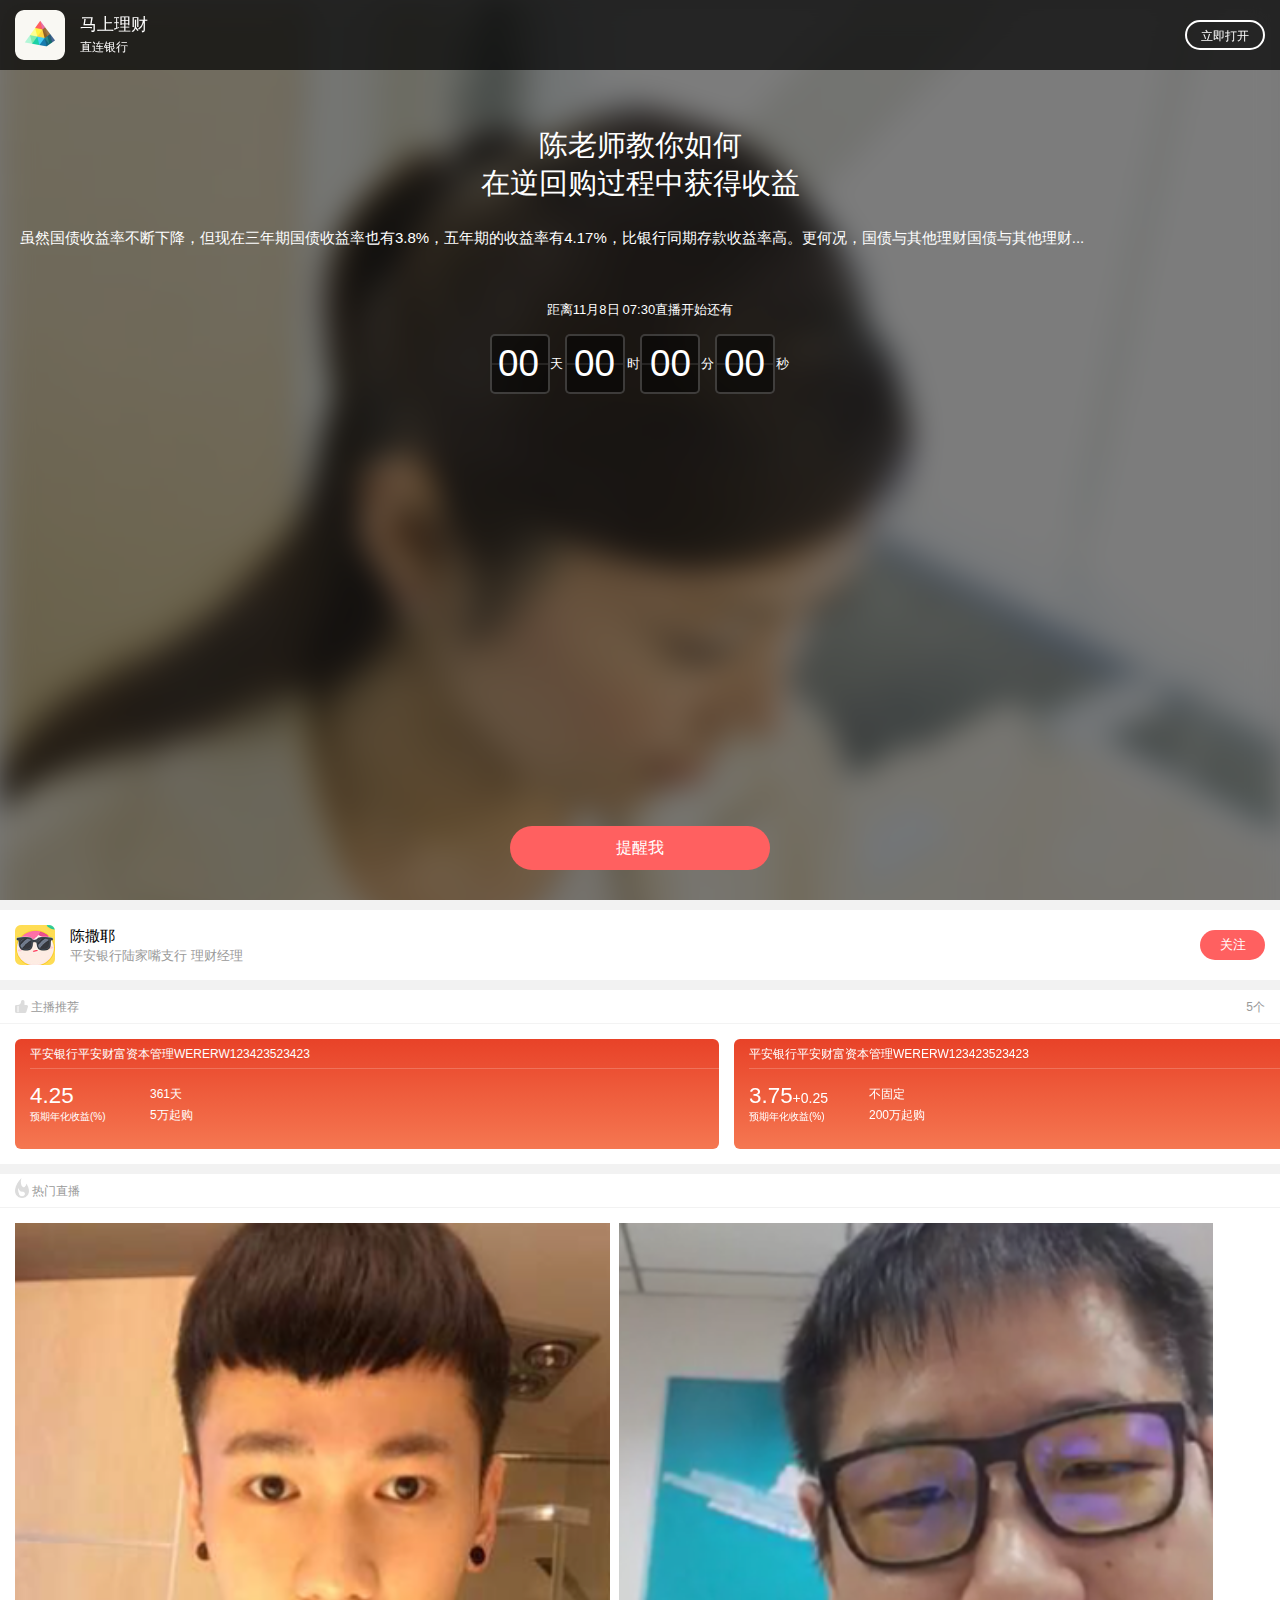
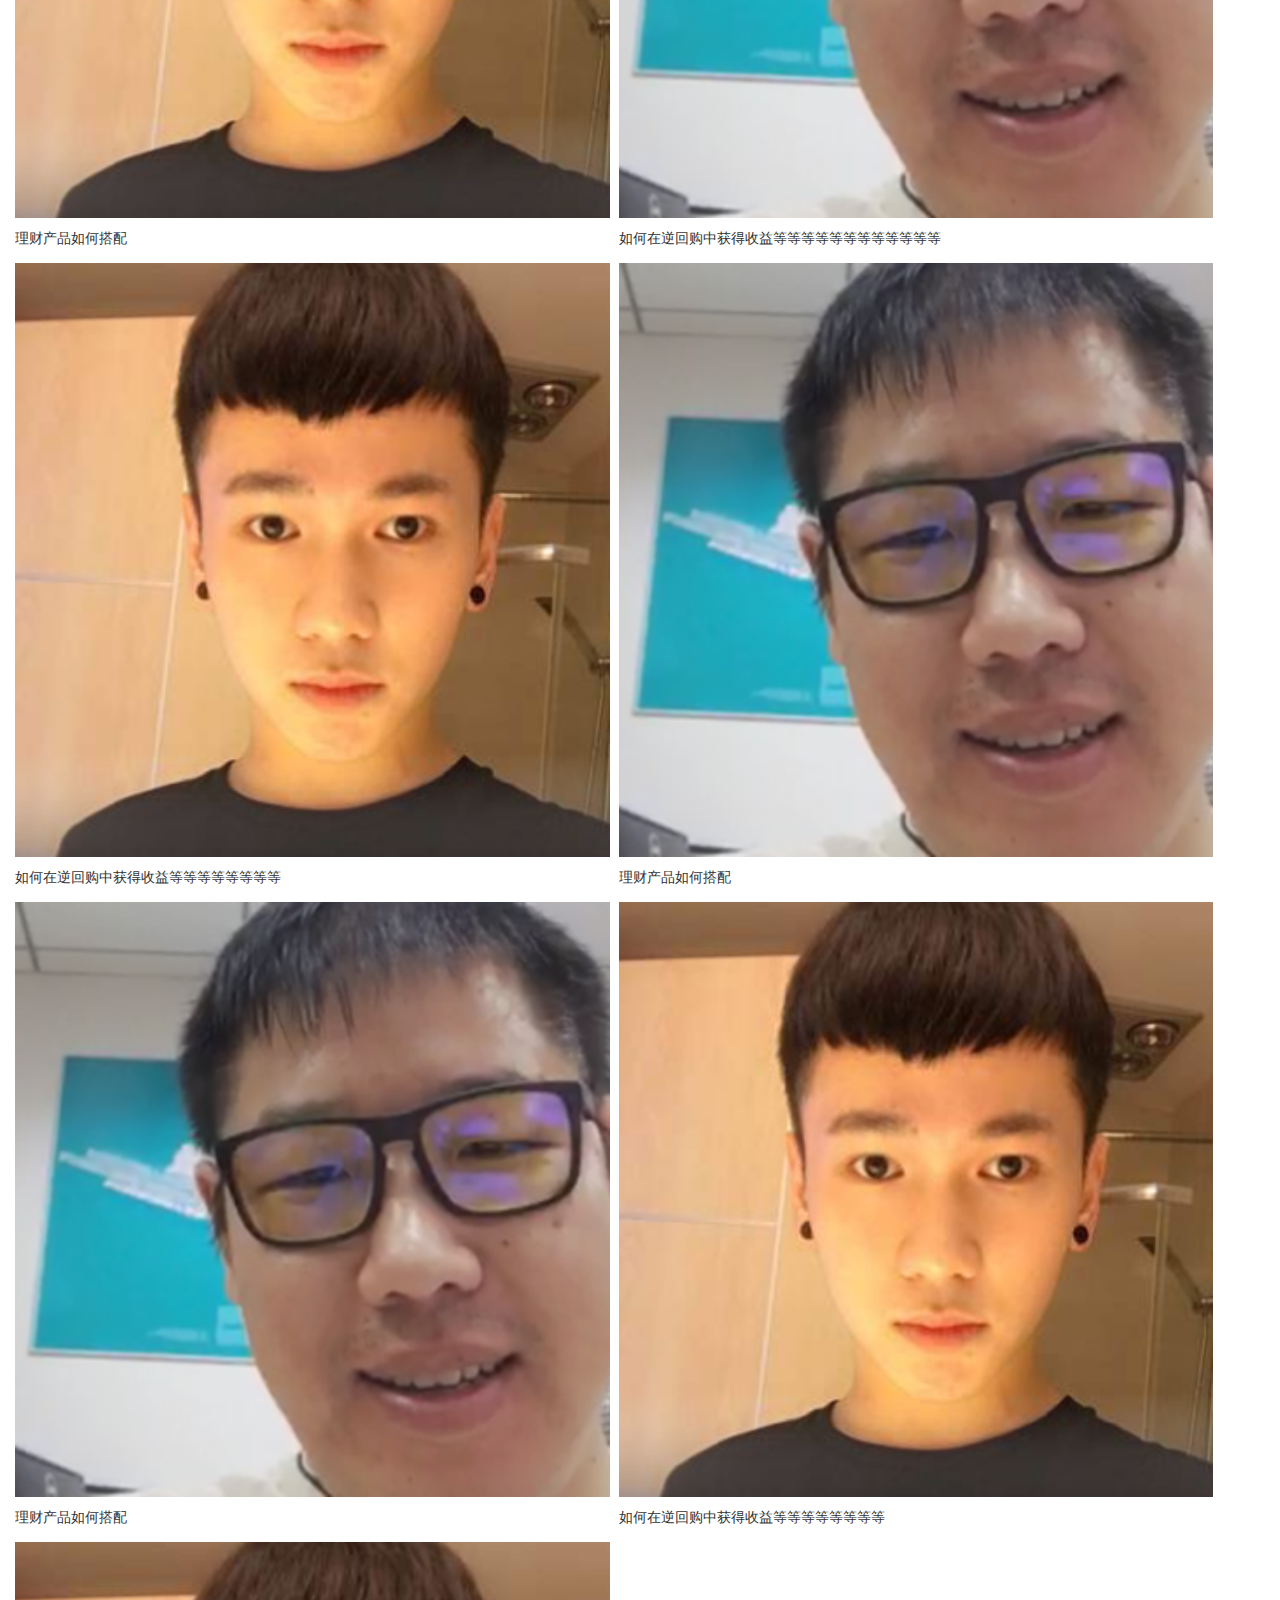
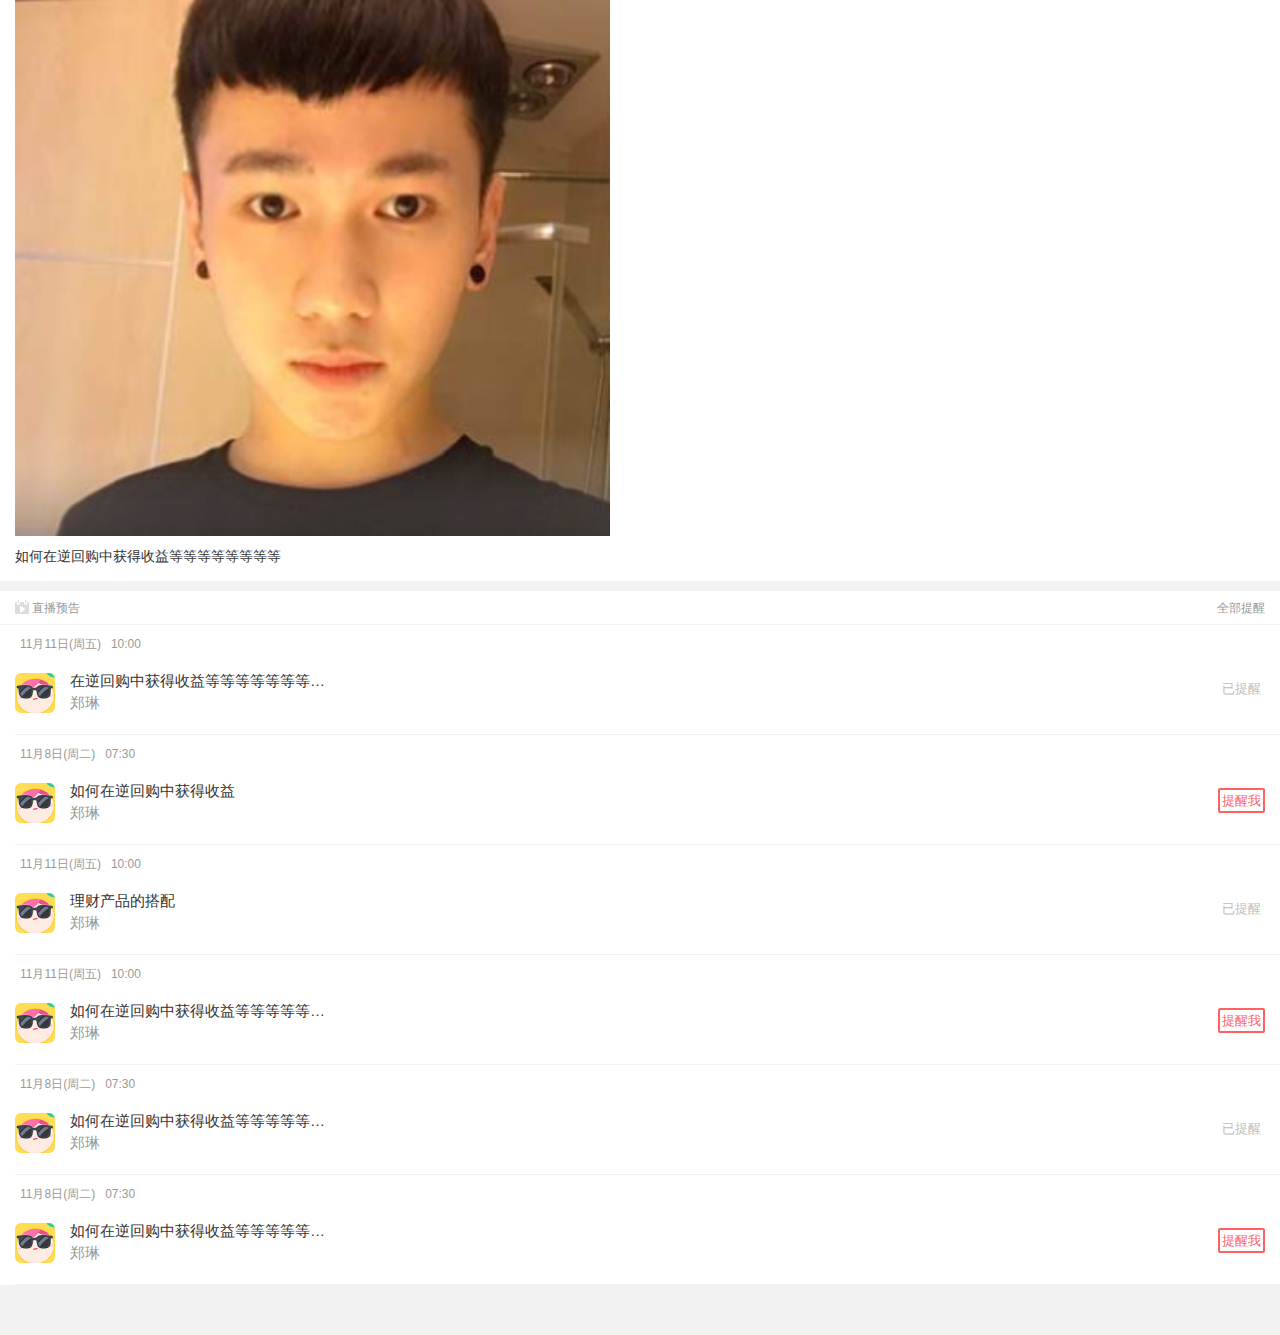
<file: index.html>
<!DOCTYPE html>
<html lang=en class="full">
<head>
	<meta charset="utf-8" />
	<meta http-equiv="X-UA-Compatible" content="IE=edge,chromme=1.0"/>
	<meta name="viewport" content="width=device-width,initial-scale=1.0,maximum-scale=1.0,user-scalable=no"/>
	<meta name="apple-mobile-web-app-status-bar-style" content="black"/>
    <meta name="format-detection" content="telephone=no"/>
    <meta name="format-detection" content="email=no"/>
	<title>看直播，买理财</title>
	<link rel="stylesheet" href="css/swiper-3.4.0.min.css" type="text/css"/>
	<link rel="stylesheet" href="css/video.css?ver=20161027" type="text/css"/>
</head>
<body class="full">
	
	<!--logo信息-->
	<div class="top">
		<img src="img/logo_mashanglc.png" class="logo"/>
		<p class="logo-name">马上理财</p>
		<p class="logo-dec">直连银行</p>
		<div class="open">立即打开</div>
	</div>
	
	<!--分享直播信息-->
	<div class="content">
		
		<!--正在直播部分-->
		<div class="direct-box">
			<!--<video width="100%" controls poster="img/direct.png" tit="0" src="http://mslicai.oss-cn-hangzhou.aliyuncs.com/record/mslc/test.m3u8"></video>
			<div class="download-btn">打开马上理财APP 互动更精彩</div>-->
				
			<!--<video width="100%" poster="img/direct.png" tit="0" src="http://mslicai.oss-cn-hangzhou.aliyuncs.com/record/mslc/test.m3u8"></video>-->
			<!--<div class="poster-bg"></div>-->
			<!--<img src="" onerror="this.src='img/direct.png'" class="direct-pic"/>-->
			
		</div>
		
		
		<!--直播预告部分-->
		<div class="direct-prevue-box">
			<!--<img src="" onerror="this.src='img/direct.png'" class="direct-pic bg-filter"/>
			<div class="mask-top">
				<p class="prevue-title-txt-top">陈老师教你如何</p>
				<p class="prevue-title-txt-bottom">在逆回购过程中获得收益</p>
				<p class="prevue-title-dec">虽然国债收益率不断下降，但现在三年期国债收益率也有3.8%，五年期的收益率有4.17%，比银行同期存款收益率高。更何况，国债与其他理财国债与其他理财...</p>
				<p class="begin-open">
					<span class="begin-open-date">距离11月08日</span>
					<span class="begin-open-time">18:00直播开始还有</span>
				</p>
				
				<div class="timer"> 
					<span class="day num">00</span>
					<span class="bg01 bg"><span class="bg-line"></span></span>
					<span class="day-txt txt">天</span>
					<span class="hour num">00</span>
					<span class="bg02 bg"><span class="bg-line"></span></span>
					<span class="hour-txt txt">时</span>
					<span class="minute num">00</span>
					<span class="bg03 bg"><span class="bg-line"></span></span>
					<span class="minute-txt txt">分</span>
					<span class="second num">00</span>
					<span class="bg04 bg"><span class="bg-line"></span></span>
					<span class="second-txt txt">秒</span>
				</div>
				<div class="begin-open-remain">提醒我</div>
			</div>-->
		</div>
		
		
		<!--直播结束部分-->
		<div class="direct-end-box">
			<!--<img src="" onerror="this.src='img/direct.png'" class="direct-pic"/>
			<div class="mask-top">
				<div class="end-txt">直播已结束</div>
				<div class="end-msg">
					<div class="view">
						<p class="view-number num">345</p>
						<p class="view-txt txt">观看人数</p>
					</div>
					<div class="like">
						<p class="like-number num">91</p>
						<p class="like-txt txt">点赞人数</p>
					</div>
					<div class="line"></div>
				</div>
				<div class="query-back-btn">查看回播</div>
			</div>-->
		</div>
		
	</div>
	
	<!--直播经理信息-->
	<div class="direct-manager">
		<!--<img src="img/head.png" class="direct-manager-pic" onerror="this.src='img/head.png'"/>
		<p class="direct-manager-name">陈撒耶</p>
		<p class="direct-manager-dec">平安银行陆家嘴支行 理财经理</p>
		<div class="attention">关注</div>-->
	</div>
	
	<!--直播经理推荐理财产品信息-->
	<div class="recommend-product">
		<!--<div class="recommend-top">
			
			<p class="recommend-title"><span class="recommend-icon"></span>主播推荐</p>
			<p class="recommend-num">2个</p>
		</div>
		<div class="swiper-container">
		    <div class="swiper-wrapper">
		        <div class="swiper-slide">
		        	<div class="product">
		        		<div class="product-name">平安银行平安财富资本管理ERWERWE12342342</div>
		        		<p class="yield-rate">
		        			<span class="yield">4.25</span>
		        			<span class="add">+</span>
		        			<span class="interest">0.15</span>
		        		</p>
		        		<p class="yield-txt">预期年化收益(%)</p>
		        		<p class="date">361天</p>
		        		<p class="money">5万起购</p>
		        	</div>
		        </div>
		        <div class="swiper-slide">
		        	<div class="product">
		        		<div class="product-name">平安银行平安财富资本管理ERWERWE12342342</div>
		        		<p class="yield-rate">
		        			<span class="yield">4.25</span>
		        			<span class="add">+</span>
		        			<span class="interest">0.15</span>
		        		</p>
		        		<p class="yield-txt">预期年化收益(%)</p>
		        		<p class="date">不固定</p>
		        		<p class="money">5万起购</p>
		        	</div>
		        </div>
		        <div class="swiper-slide">
		        	<div class="product">
		        		<div class="product-name">平安银行平安财富资本管理ERWERWE12342342</div>
		        		<p class="yield-rate">
		        			<span class="yield">4.25</span>
		        		</p>
		        		<p class="yield-txt">预期年化收益(%)</p>
		        		<p class="date">361天</p>
		        		<p class="money">5万起购</p>
		        	</div>
		        </div>
		        <div class="swiper-slide">
		        	<div class="product">
		        		<div class="product-name">平安银行平安财富资本管理ERWERWE12342342</div>
		        		<p class="yield-rate">
		        			<span class="yield">4.25</span>
		        			<span class="add">+</span>
		        			<span class="interest">0.15</span>
		        		</p>
		        		<p class="yield-txt">预期年化收益(%)</p>
		        		<p class="date">361天</p>
		        		<p class="money">10000万起购</p>
		        	</div>
		        </div>
		    </div>
		</div>-->
	</div>
	
	<!--热门正在直播-->
	<div class="hot-direct">
		<!--<div class="hot-top"><span class="hot-icon"></span>热门直播</div>
		<div class="hot-direct-list">
			<div class="hot-item">
	    		<img src="img/item01.png" onerror='this.src="img/item01.png"' class="item-pic"/>
	    		<p class="hot-item-title">理财产品如何搭配</p>
	    	</div>
	    	<div class="hot-item">
	        	<img src="img/item02.png" onerror='this.src="img/item01.png"' class="item-pic"/>
	        	<p class="hot-item-title">如何在逆回购中获得收益等等等等等</p>
	       </div>
	    	<div class="hot-item">
	        	<img src="img/item01.png" onerror='this.src="img/item01.png"' class="item-pic"/>
	        	<p class="hot-item-title">理财产品如何搭配</p>
	       </div>
	    	<div class="hot-item">
	        	<img src="img/item02.png" onerror='this.src="img/item01.png"' class="item-pic"/>
	        	<p class="hot-item-title">如何在逆回购中获得收益等等等等等等等等等等</p>
	       </div>
	       <div class="hot-item">
	        	<img src="img/item02.png" onerror='this.src="img/item01.png"' class="item-pic"/>
	        	<p class="hot-item-title">如何在逆回购中获得收益等等等等等等等等等等</p>
	       </div>
		</div>-->
    	
	</div>
	
	<!--清除浮动-->
	<div class="clearfix"></div>
	
	<!--预告将要直播-->
	<div class="prevue-direct">
		<!--<div class="prevue-top">
			<p class="prevue-title"><span class="prevue-icon"></span>直播预告</p>
			<p class="prevue-txt">全部提醒</p>
		</div>
		<div class="prevue-list">
			<div class="prevue-item">
				<div class="prevue-item-top">
					<span class="prevue-item-date">9月13日(周三)</span>
					<span class="prevue-item-time">13:00</span>
				</div>
				<img src="img/head.png" class="prevue-manager-pic" onerror="this.src='img/head.png'"/>
				<p class="prevue-manager-dec">理财产品的搭配理财产品的搭配理财产品的搭配理财产品的搭配理财产品的搭配</p>
				<p class="prevue-manager-name">郑琳</p>
				<p class="remain-self">提醒我</p>
			</div>
			<div class="prevue-item">
				<div class="prevue-item-top">
					<span class="prevue-item-icon"></span>
					<span class="prevue-item-date">9月13日(周三)</span>
					<span class="prevue-item-time">13:00</span>
				</div>
				<img src="img/head.png" class="prevue-manager-pic" onerror="this.src='img/head.png'"/>
				<p class="prevue-manager-dec">理财产品的搭配理财产品的搭配理财产品的搭配理财产品的搭配理财产品的搭配</p>
				<p class="prevue-manager-name">郑琳</p>
				<p class="remain old">已提醒</p>
			</div>
			<div class="prevue-item">
				<div class="prevue-item-top">
					<span class="prevue-item-icon"></span>
					<span class="prevue-item-date">9月13日(周三)</span>
					<span class="prevue-item-time">13:00</span>
				</div>
				<img src="img/head.png" class="prevue-manager-pic" onerror="this.src='img/head.png'"/>
				<p class="prevue-manager-dec">理财产品的搭配理财产品的搭配理财产品的搭配理财产品的搭配理财产品的搭配</p>
				<p class="prevue-manager-name">郑琳</p>
				<p class="remain">提醒</p>
			</div>
			<div class="prevue-item">
				<div class="prevue-item-top">
					<span class="prevue-item-icon"></span>
					<span class="prevue-item-date">9月13日(周三)</span>
					<span class="prevue-item-time">13:00</span>
				</div>
				<img src="img/head.png" class="prevue-manager-pic" onerror="this.src='img/head.png'"/>
				<p class="prevue-manager-dec">理财产品的搭配理财产品的搭配理财产品的搭配理财产品的搭配理财产品的搭配</p>
				<p class="prevue-manager-name">郑琳</p>
				<p class="remain-self">提醒我</p>
			</div>
		</div>-->
	</div>
	
	<!--全局蒙层弹窗-->
	<div class="flo-box">
		<div class="mask" style="display:none;">
			
			<!--列表项中点击“提醒我”的输入手机号码弹窗-->
			<div class="int-list" style="display:none;">
				<p class="int-list-txt">请您留下手机号码，我们会在下一次直播时提前发送短信息通知给您，精彩不再错过!</p>
				<input type="text" placeholder="请输入手机号" id="list-phone-number"/>
				<div class="list-btn">
					<div class="list-cancle">取消</div>
					<div class="list-confirm">确定</div>
				</div>
			</div>
			
			<!--内容页中点击“提醒我”的输入手机号码弹窗-->
			<div class="int-page" style="display:none;">
				<p class="int-page-txt">请您留下手机号码，我们会在下一次直播时提前发送短信息通知给您，精彩不再错过!</p>
				<input type="text" placeholder="请输入手机号" id="page-phone-number"/>
				<div class="page-btn">
					<div class="page-cancle">取消</div>
					<div class="page-confirm">确定</div>
				</div>
			</div>
		</div>
	</div>
	
	
	<script type="text/javascript" src="js/zepto.min.js"></script>
	<script type="text/javascript" src="js/swiper-3.4.0.min.js"></script>
	<script type="text/javascript" src="js/common.js"></script>
	
	<script type="text/javascript">
		
		Zepto(function($){
			
			
			//初始化倒计时时间
			var oTimer=1;
			
			//生成倒计时时间
			function Timer(){
				
				var oDate1=new Date();
				
				var oValue=oTimer*1000-oDate1.getTime();
				if(oValue>0){
					oValue=window.parseInt((oValue/1000));
					
					//真正的秒
					var oSecond=oValue%60;		
					if(oSecond<10){
						oSecond='0'+oSecond;
					}
					
					oValue=(oValue-oSecond)/60;
					
					//真正的分钟
					var oMinute=oValue%60;			
					if(oMinute<10){
						oMinute='0'+oMinute;
					}
					
					oValue=(oValue-oMinute)/60;
					
					//真正的小时
					var oHour=oValue%24;				
					if(oHour<10){
						oHour='0'+oHour;
					}	
					
					//真正的天数	
					var oDay=(oValue-oHour)/24;	
					if(oDay<10){
						oDay='0'+oDay;
					}
					
					$(".second").text(oSecond);
					$(".minute").text(oMinute);
					$(".hour").text(oHour);
					$(".day").text(oDay);
					
					(!(oSecond=='00'&&oMinute=='00'&&oHour=='00'&&oDay=='00'))&&setTimeout(arguments.callee,1000);
					
				}
			}
			
			
			//直播理财经理信息
			$.ajax({
				type:"GET",
				url:"direct.json",
				dataType:"json",
				success:function(data){
					console.log(data.data);
					var error=data.error;
					var data=data.data;
					if(error==0){
						getManagerMsg(data);
						getRecommendProduct(data);
					}
				},
				error:function(){
					console.log("出错了");
				}
			});
			
			
			//预告直播页面信息
			$.ajax({
				type:"GET",
				url:"open-prevue.json",
				dataType:"json",
				success:function(data){
					console.log(data.data);
					var error=data.error;
					var data=data.data;
					if(error==0){
						getPrevuePage(data);
						
					}
				},
				error:function(){
					console.log("出错了");
				}
			});
			
			
			//热门直播列表
			$.ajax({
				type:"GET",
				url:"hot-direct.json",
				dataType:"json",
				success:function(data){
					console.log(data.data);
					var error=data.error;
					var data=data.data;
					if(error==0){
						getHotDirect(data);
					}
				},
				error:function(){
					console.log("出错了");
				}
			});
			
			
			//预告直播列表
			$.ajax({
				type:"GET",
				url:"prevue-direct.json",
				dataType:"json",
				success:function(data){
					console.log(data.data);
					var error=data.error;
					var data=data.data;
					if(error==0){
						getPrevueDirect(data);
					}
				},
				error:function(){
					console.log("出错了");
				}
			});
			
			
			//直播结束列表
			$.ajax({
				type:"GET",
				url:"direct-end.json",
				dataType:"json",
				success:function(data){
					console.log(data.data);
					var error=data.error;
					var data=data.data;
					if(error==0){
//						getDirectEnd(data);
					}
				},
				error:function(){
					console.log("出错了");
				}
			});
			
			
			//直播理财经理信息
			function getManagerMsg(data){
				var str='';
				if(data.manager&&data.manager!=''){
					if(data.manager.managerImgUrl&&data.manager.managerImgUrl!=''){
						str+='<img src="'+data.manager.managerImgUrl+'" class="direct-manager-pic"'+' onerror='+'this.src="img/head.png"'+'/>';
					}
					if(data.manager.name&&data.manager.name!=''){
						str+='<p class="direct-manager-name">'+data.manager.name+'</p>';
					}
					if(data.manager.bankName&&data.manager.bankName!=''){
						str+='<p class="direct-manager-dec">'+data.manager.bankName+' 理财经理</p>';
					}
					if(!(data.manager.attention)){
						str+='<div class="attention">关注</div>';
						attentionStatus=false;
					}else{
						str+='<div class="attention">已关注</div>';
					}
				}
				
				$(".direct-manager").html(str);
			}
			
			
			//主播推荐列表
			function getRecommendProduct(data){
				var str='';
				if(data.recommendProduct&&data.recommendProduct!=''&&data.recommendProduct.length>0){
					
					str+='<div class="recommend-top"><p class="recommend-title"><span class="recommend-icon"></span>主播推荐</p><p class="recommend-num">'+data.recommendProduct.length+'个</p></div>';
					str+='<div class="swiper-container"><div class="swiper-wrapper">';
					
					for(var i=0;i<data.recommendProduct.length;i++){
						str+='<div class="swiper-slide"><div class="product">';
						str+='<div class="product-name">'+data.recommendProduct[i].productName+'</div>';

						if(data.recommendProduct[i].yieldRate&&data.recommendProduct[i].yieldRate>0&&data.recommendProduct[i].yieldRate!=''){
							
							var yieldRate=(data.recommendProduct[i].yieldRate/100).toFixed(2);
							str+='<p class="yield-rate">';
							str+='<span class="yield">'+yieldRate+'</span>';
							
							if(data.recommendProduct[i].interestRate&&data.recommendProduct[i].interestRate>0&&data.recommendProduct[i].interestRate!=''){
								var interestRate=data.recommendProduct[i].interestRate;
								str+='<span class="add">+</span><span class="interest">'+interestRate+'</span>';
							}
							
							str+='</p>';
						}
						
						str+='<p class="yield-txt">预期年化收益(%)</p>';
						if(data.recommendProduct[i].date&&data.recommendProduct[i].date!=''){
							str+='<p class="date">'+data.recommendProduct[i].date+'天</p>';
						}else{
							str+='<p class="date">不固定</p>';
						}
						
		        		if(data.recommendProduct[i].money&&data.recommendProduct[i].money!=''){
		        			str+='<p class="money">'+data.recommendProduct[i].money+'万起购</p>';
		        		}
		        		
		        		str+='</div></div>';
					}
					
					str+='</div></div>';
				}
				
				$(".recommend-product").html(str);
				
				//轮播理财产品
				var mySwiper = new Swiper('.swiper-container',{
						direction: 'horizontal',
						freeMode :true,
						freeModeMomentum :true,
						slidesPerView:'auto',
					})
			}
			
			//热门直播列表
			function getHotDirect(data){
				var str='';
				if(data.hotDirect&&data.hotDirect!=''&&data.hotDirect.length>0){
					
					str+='<div class="hot-top"><span class="hot-icon"></span>热门直播</div><div class="hot-direct-list">';
					
					for(var i=0;i<data.hotDirect.length;i++){
						if(data.hotDirect[i].directImgUrlTwo&&data.hotDirect[i].directImgUrlTwo!=''){
							str+='<div class="hot-item"><img src="'+data.hotDirect[i].directImgUrlTwo+'" class="item-pic"'+' onerror='+'this.src="img/head.png"'+'/>';
							
						}else{
							str+='<div class="hot-item"><img src="img/item1.png" class="item-pic"'+'onerror='+'this.src="img/head.png"'+'/>';
						}
						
						if(data.hotDirect[i].title&&data.hotDirect[i].title!=''){
							str+='<p class="hot-item-title">'+data.hotDirect[i].title+'</p></div>';
						}
					}
					
					str+='</div>';
		
				}
				
				$(".hot-direct").html(str);
				
			}
			
			//直播预告列表
			function getPrevueDirect(data){

				var str='';
				if(data.prevueDirect&&data.prevueDirect.length>0&&data.prevueDirect!=''){
					
					str+='<div class="prevue-top"><p class="prevue-title"><span class="prevue-icon"></span>直播预告</p><p class="prevue-txt">全部提醒</p></div>';
					str+='<div class="prevue-list">';
					
					for(var i=0;i<data.prevueDirect.length;i++){
						
						str+='<div class="prevue-item"><div class="prevue-item-top">';
						
						if(data.prevueDirect[i].time&&data.prevueDirect[i].time!=''){
							var oTime=getPrevueTime(data.prevueDirect[i].time);
							str+='<span class="prevue-item-date">'+oTime.month+'月'+oTime.day+'日'+'('+oTime.weekTxt+')'+'</span><span class="prevue-item-time">'+oTime.hour+':'+oTime.minute+'</span></div>';
						}
						
						if(data.prevueDirect[i].managerImgurl&&data.prevueDirect[i].managerImgurl!=''){
							str+='<img src="'+data.prevueDirect[i].managerImgurl+'" class="prevue-manager-pic"'+' onerror='+'this.src="img/head.png"'+'/>';
						}else{
							str+='<img src="img/head.png" class="prevue-manager-pic"'+' onerror='+'this.src="img/head.png"'+'/>';
						}
						
						if(data.prevueDirect[i].title&&data.prevueDirect[i].title!=''){
							str+='<p class="prevue-manager-dec">'+data.prevueDirect[i].title+'</p>';
						}
						
						if(data.prevueDirect[i].name&&data.prevueDirect[i].name!=''){
							str+='<p class="prevue-manager-name">'+data.prevueDirect[i].name+'</p>';
						}
						
						if(!(data.prevueDirect[i].remain)){
							str+='<p class="remain" key="1" active>提醒我</p>';
						}else{
							str+='<p class="remain old" key="0"  active>已提醒</p>';
						}
						
						str+='</div>';
					}
						
					str+='</div>';
					
				}
				
				$(".prevue-direct").html(str);
			}
			
			//预告直播页
			function getPrevuePage(data){
				
				var str='';
				
				if(data.openPrevue&&data.openPrevue!=''){
					if(data.openPrevue.directImgUrlOne&&data.openPrevue.directImgUrlOne!=''){
						str+='<img src="'+data.openPrevue.directImgUrlOne+'" class="direct-pic bg-filter"'+' onerror='+'this.src="img/head.png"'+'/>';
					}else{
						str+='<img src="img/direct.png" class="direct-pic bg-filter"'+' onerror='+'this.src="img/head.png"'+'/>';
					}
					
					str+='<div class="mask-top">';
					if(data.openPrevue.title&&data.openPrevue.title!=''){
						
						var oTitle=getTitle(data.openPrevue.title);
						str+=oTitle;
					}
					
					if(data.openPrevue.txt&&data.openPrevue.txt!=''){
						str+='<p class="prevue-title-dec">'+data.openPrevue.txt+'</p>';
					}
					
					str+='<p class="begin-open">';
					if(data.openPrevue.time&&data.openPrevue.time!=''){

						//取到倒计时结束时间
						var oTimeEnd=getPrevueTime(data.openPrevue.time);
						str+='<span class="begin-open-date">距离'+oTimeEnd.month+'月'+oTimeEnd.day+'日</span><span class="begin-open-time">'+oTimeEnd.hour+':'+oTimeEnd.minute+'直播开始还有</span>';
						
						//生成倒计时
						oTimer=data.openPrevue.time;
						
						str+='<div class="timer">'; 
						str+='<span class="day num">00</span>';
						str+='<span class="bg01 bg"><span class="bg-line"></span></span>';
						str+='<span class="day-txt txt">天</span>';
						str+='<span class="hour num">00</span>';
						str+='<span class="bg02 bg"><span class="bg-line"></span></span>';
						str+='<span class="hour-txt txt">时</span>';
						str+='<span class="minute num">00</span>';
						str+='<span class="bg03 bg"><span class="bg-line"></span></span>';
						str+='<span class="minute-txt txt">分</span>';
						str+='<span class="second num">00</span>';
						str+='<span class="bg04 bg"><span class="bg-line"></span></span>';
						str+='<span class="second-txt txt">秒</span>';
						str+='</div>';
						
					}
					
					str+='</p>';
					
					if(!(data.openPrevue.remain)){
						str+='<div class="begin-open-remain" key="1">提醒我</div>'
					}else{
						str+='<div class="begin-open-remain" key="0">已提醒</div>';
					}
					
					str+='</div>';
				}
				
				$(".direct-prevue-box").html(str);
				
				//倒计时函数
				Timer();
			}
			
			
			function getDirectEnd(data){
				
				var str='';
				if(data.directEnd&&data.directEnd!=''){
					
					if(data.directEnd.directImgUrlOne&&data.directEnd.directImgUrlOne!=''){
						str+='<img src="'+data.directEnd.directImgUrlOne+'" class="direct-pic"'+' onerror='+'this.src="img/head.png"'+'/>';
					}else{
						str+='<img src="img/direct.png" class="direct-pic"'+' onerror='+'this.src="img/head.png"'+'/>';
					}
					
					str+='<div class="mask-top"><div class="end-txt">直播已结束</div><div class="end-msg">';
					
					if(data.directEnd.viewNumber&&data.directEnd.viewNumber!=''){
						str+='<div class="view"><p class="view-number num">'+data.directEnd.viewNumber+'</p><p class="view-txt txt">观看人数</p></div>';
					}else{
						str+='<div class="view"><p class="view-number num">0</p><p class="view-txt txt">观看人数</p></div>';
					}
					
					if(data.directEnd.likeNumber&&data.directEnd.likeNumber!=''){
						str+='<div class="like"><p class="like-number num">'+data.directEnd.likeNumber+'</p><p class="like-txt txt">点赞人数</p></div>';
					}else{
						str+='<div class="like"><p class="like-number num">0</p><p class="like-txt txt">点赞人数</p></div>';;
					}
					
					str+='<div class="line"></div></div>';
					str+='<div class="query-back-btn">查看回播</div></div>';
					
				}
				
				$(".direct-end-box").html(str);
			}
		
		
			//直播预告时间
			function getPrevueTime(data){
				
				var str='';
				var oDate=new Date(data*1000);
				
				var oWeek={
					0:"周日",
					1:"周一",
					2:"周二",
					3:"周三",
					4:"周四",
					5:"周五",
					6:"周六"
				}
				
				var oTime={
					month:oDate.getMonth()+1,
					week:oDate.getDay(),
					day:oDate.getDate(),
					hour:oDate.getHours(),
					minute:oDate.getMinutes(),
					second:oDate.getSeconds(),
					weekTxt:''
				}
				
				for(var i in oWeek ){
					if(i==oTime.week){
						oTime.weekTxt=oWeek[i];
					}
				}
				
				if(oTime.hour<10){
					oTime.hour="0"+oTime.hour;
				}
				
				if(oTime.minute<10){
					oTime.minute="0"+oTime.minute;
				}
				if(oTime.second<10){
					oTime.second="0"+oTime.second;
				}
				
				return oTime;
			}
			
			
			//生成预告直播页标题
			function getTitle(data){
				
				var str='',str1='',str2='';
				var oLength=data.length;
				
				if(oLength<=7){
					str='<p class="prevue-title-txt-top">'+data+'</p>';
				}
				if(oLength>7){
					str1=data.substring(0,7);
					str2=data.substring(7);
					str='<p class="prevue-title-txt-top">'+str1+'</p><p class="prevue-title-txt-bottom">'+str2+'</p>';
				}
			
				return str;
			}
			
			
			//点击播放视频和停止播放视频
			$(".content").on("click","video",function(){
				
				var oAuto=$("video").attr("tit");
				
				var oVideo=document.getElementsByTagName("video")[0];
				if(oAuto==0){
					
					//获取元素容器的真实宽高值
//					var oWidth=$(".content").width();
//					var oHeight=$(".content").height();
//					$("video").attr({"width":oWidth,"height":oHeight});

//					alert($(".content").height());
//					alert($("video").height());
					
//					$(".direct-manager").css("marginTop",$("video").height()-$(".content").height()+"px");
					
					$("video").css("marginTop",-($("video").height()-$(".content").height())+"px");
					
					oVideo.play();
					
					$("video").attr("tit","1");
				}else{
					//获取元素容器的真实宽高值
					var oWidth=$(".content").width();
					var oHeight=$(".content").height();
					$("video").attr({"width":oWidth,"height":oHeight});
					

					oVideo.pause();
					$("video").attr("tit","0");
				}
				
			})
			
			//直播提醒成功弹框
			function g_alert_video(msg){
			    var t;
			    clearTimeout(t);
			    if($('.g_alert_video').length<1){
			        $("body").append('<div class="g_alert_video">'+msg+'</div>');
			        var msg_w=$(".g_alert_video").width();
			        var msg_h=$(".g_alert_video").height();
			        $(".g_alert_video").css({"margin-left":-msg_w/2,"margin-top":-msg_h/2});
			        t=setTimeout("$('.g_alert_video').remove()",2000);
			    }
			}
			
			//点击列表项中的“提醒我”按钮
			$(".prevue-direct").on("click",".remain",function(){
				
				var oKey=$(this).attr("key");
				$("[active]").attr("active","0");
				
				if(oKey==1){
					//获取元素容器的真实宽高值
					var oWidth=$(".content").width();
					var oHeight=$(".content").height();
					
					console.log(oWidth);
					console.log(oHeight);
					//保持元素填充第一屏
					$("html").removeClass("full");
					$("body").removeClass("full");
					$(".content").css({"width":oWidth+"px","height":oHeight+"px"});
					
					$(".mask").css("display","block");
					$(".int-list").css("display","block");
					
					$(this).attr("active","1");
				
				}
				
				return false;
			})
			
			
			//点击预告直播内容页中的“提醒我”按钮
			$(".direct-prevue-box").on("click",".begin-open-remain",function(){
				
				var oKey=$(this).attr("key");
				
				if(oKey==1){

					//获取元素容器的真实宽高值
					var oWidth=$(".content").width();
					var oHeight=$(".content").height();
					
					console.log(oWidth);
					console.log(oHeight);
					//保持元素填充第一屏
					$("html").removeClass("full");
					$("body").removeClass("full");
					$(".content").css({"width":oWidth+"px","height":oHeight+"px"});
					
					$(".mask").css("display","block");
					$(".int-page").css("display","block");
				}
				
				return false;
			})
			
			//点击列表项中的手机输入框“确定”按钮
			$(".mask").on("click",".list-confirm",function(){
				
				
				//保持元素填充第一屏
				$("html").addClass("full");
				$("body").addClass("full");
				$(".content").css({"width":"100%","height":"100%"});
				
				$(".mask").css("display","none");
				$(".int-list").css("display","none");
				g_alert_video("提醒成功");
				
				$("[active='1']").attr("key",0);
				$("[active='1']").html("已提醒");
				$("[active='1']").addClass("old");
				
				return false;
				
			})
			
			//点击列表项中的手机输入框“取消”按钮
			$(".mask").on("click",".list-cancle",function(){
				
				//保持元素填充第一屏
				$("html").addClass("full");
				$("body").addClass("full");
				$(".content").css({"width":"100%","height":"100%"});
				
				$(".mask").css("display","none");
				$(".int-list").css("display","none");
				
				return false;
			})
			
			//点击内容页中的手机输入框“确定”按钮
			$(".mask").on("click",".page-confirm",function(){
				
				//保持元素填充第一屏
				$("html").addClass("full");
				$("body").addClass("full");
				$(".content").css({"width":"100%","height":"100%"});
				
				$(".mask").css("display","none");
				$(".int-page").css("display","none");
				g_alert_video("提醒成功");
				
				$(".begin-open-remain").attr("key","0");
				$(".begin-open-remain").text("已提醒");
				
				return false;
				
			})
			
			//点击内容页中的手机输入框“取消”按钮
			$(".mask").on("click",".page-cancle",function(){
				
				//保持元素填充第一屏
				$("html").addClass("full");
				$("body").addClass("full");
				$(".content").css({"width":"100%","height":"100%"});
				
				$(".mask").css("display","none");
				$(".int-page").css("display","none");
				
				return false;
			})
			
			
			//点击"关注"
			var attentionStatus=false;
			$(".direct-manager").on("click",".attention",function(){
				if(attentionStatus==false){
					$(".attention").text("已关注");
					attentionStatus=true;
				}
				return false;
			})
			
			
			//点击“查看回播”
			$(".content").on("click",".query-back-btn",function(){
				$(".direct-end-box").css("display","none");
			
				var str='<video width="100%" autoplay="autoplay" poster="img/direct.png" controls="controls" src="http://mslicai.oss-cn-hangzhou.aliyuncs.com/record/mslc/test.m3u8"></video>';
				
				$(".direct-box").html(str);
				var oVideo=document.getElementsByTagName("video")[0];
				$("video").css("marginTop",-($("video").height()-$(".content").height())+"px");
				
				oVideo.play();
			})
			
			
			
			
			//点击头部"立即打开"按钮
			$(".top").on("click",".open",function(){
				location.href="http://a.app.qq.com/o/simple.jsp?pkgname=com.mashanglc.android.licaiclient";
				return false;
			})
			
			//点击"打开App"
			$(".content").on("click",".download-btn",function(){
				location.href="http://a.app.qq.com/o/simple.jsp?pkgname=com.mashanglc.android.licaiclient";
				return false;
			})
			
		})
		
		
	
	</script>
	
</body>
</html>
</file>
<file: css/video.css>
@charset "utf-8";
html { font-family:"Helvetica Neue",Helvetica,"San Francisco",  Arial, sans-serif; -ms-text-size-adjust: 100%; -webkit-text-size-adjust: 100%; font-size: 16px; }
body { margin: 0; font-size: 1rem; line-height: 1.5; color: #333; background-color: #f2f2f2;  overflow-x: hidden; -webkit-overflow-scrolling: touch; }
article, aside, details, figcaption, figure, footer, header, hgroup, main, nav, section, summary { display: block; }
audio, canvas, progress, video { display: inline-block; vertical-align: baseline; }
audio:not([controls]) { display: none; height: 0; }
[hidden], template { display: none; }
svg:not(:root) { overflow: hidden; }
a { background: transparent; text-decoration: none; -webkit-tap-highlight-color: transparent; color: #0088cc; }
a:active { outline: 0; }
a:active { color: #006699; }
abbr[title] { border-bottom: 1px dotted; }
b, strong { font-weight: bold; }
dfn { font-style: italic; }
mark { background: #ff0; color: #000; }
small { font-size: 80%; }
sub, sup { font-size: 75%; line-height: 0; position: relative; vertical-align: baseline; }
sup { top: -0.5em; }
sub { bottom: -0.25em; }
img { border: 0; vertical-align: middle;}
hr { -moz-box-sizing: content-box; box-sizing: content-box; height: 0; }
pre { overflow: auto; white-space: pre; white-space: pre-wrap; word-wrap: break-word; }
code, kbd, pre, samp { font-family: monospace, monospace; font-size: 1em; }
button, input, optgroup, select, textarea { color: inherit; font: inherit; margin: 0; }
button { overflow: visible; }
button, select { text-transform: none; }
button, html input[type="button"], input[type="reset"], input[type="submit"] { -webkit-appearance: button; cursor: pointer; }
button[disabled], html input[disabled] { cursor: default; }
button::-moz-focus-inner, input::-moz-focus-inner { border: 0; padding: 0; }
input { line-height: normal; }
input[type="checkbox"], input[type="radio"] { box-sizing: border-box; padding: 0; }
input[type="number"]::-webkit-inner-spin-button, input[type="number"]::-webkit-outer-spin-button { height: auto; }
input[type="search"] { -webkit-appearance: textfield; -moz-box-sizing: border-box; -webkit-box-sizing: border-box; box-sizing: border-box; }
input[type="search"]::-webkit-search-cancel-button, input[type="search"]::-webkit-search-decoration { -webkit-appearance: none; }
fieldset { border: 1px solid #c0c0c0; margin: 0 2px; padding: 0.35em 0.625em 0.75em; }
legend { border: 0; padding: 0; }
textarea { overflow: auto; resize: vertical;}
optgroup { font-weight: bold; }
table { border-collapse: collapse; border-spacing: 0; }
td, th { padding: 0; }
html, button, input, select, textarea { font-family:"San Francisco", "Helvetica Neue", Helvetica, STHeiTi, Arial, sans-serif; }
h1, h2, h3, h4, h5, h6, p, figure, form, blockquote { margin: 0; padding:0;}
ul, ol, li, dl, dd { margin: 0; padding: 0; }
ul, ol { list-style: none outside none; }
h1, h2, h3 { line-height: 2; font-weight: normal; }
input::-moz-placeholder, textarea::-moz-placeholder { color: #cccccc; }
input:-ms-input-placeholder, textarea:-ms-input-placeholder { color: #cccccc; }
input::-webkit-input-placeholder, textarea::-webkit-input-placeholder { color: #cccccc; }

* { -webkit-box-sizing: border-box; -moz-box-sizing: border-box; box-sizing: border-box; -webkit-tap-highlight-color: transparent;}
.clearfix:after{visibility: hidden;display: block;font-size: 0;content: " ";clear: both;height: 0;}
.clearfix{*zoom:1;}
.flex{display:-webkit-box;display:-webkit-flex;display:flex;-webkit-box-align:center;-webkit-align-items:center;align-items:center;-webkit-justify-content:center;justify-content:center;-webkit-box-pack: center;}

html,body{text-align: center;position:relative;}

img{max-width: 100%;}
.red{color:#ff6060;}

.g_loading{position: fixed;top:0;left:0;width:100%;height: 100%;z-index: 999;background:url("../img/ajax-loader.gif") no-repeat center center rgba(255,255,255,.5);background-size: 25px 25px;}
.g_alert{max-width:160px;text-align:center;padding:10px;color:#fff;border-radius:5px;background: rgba(0,0,0,0.8);display:block;position: fixed;z-index: 200;bottom:40px;left:50%;font-size:0.75rem;}
.g_alert_video{max-width:160px;text-align:center;padding:12px 30px;color:#fff;border-radius:7px;background: rgba(0,0,0,0.8);display:block;position: fixed;z-index: 2000;top:45%;left:50%;font-size:1rem;}


/****************************************************Common Style End******************************************************/
/****************************************************Main Begin******************************************************/
.content{
	width:100%;
	height:100%;
	font-size:0.75rem;
	color:#ffffff;
	position:relative;
	overflow:hidden;
}

.full{
	width:100%;
	height:100%;
}

.direct-pic{
	width:100%;
	height:100%;
}
.bg-filter{
	-webkit-filter:blur(15px);		/*****给背景图片添加磨砂效果******/
	filter:blur(15px);
}
.poster-bg{
	width:100%;
	height:100%;
	background:url(../img/direct.png)no-repeat center center;
	background-size:100% 100%;
}



/******************************Video*********************************/
video{
	display:block;
/*	height:100%;*/
	width:100%;
}


/******************************End*********************************/
.mask-top{
	width:100%;
	height:100%;
	background:rgba(0,0,0,0.5);
	position:absolute;
	top:0;
	left:0;
	z-index:10;
}
.mask-top .end-txt{
	font-size:2.5rem;
	padding-top:200px;
}
.mask-top .end-msg{
	width:100%;
	height:100px;
	padding:20px 20px 0 20px;
	position:relative;
}
.mask-top .end-msg .view{
	width:50%;
	float:left;
	text-align:center;
}
.mask-top .end-msg .like{
	width:50%;
	float:right;
	text-align:center;
}
.mask-top .end-msg .num{
	line-height:30px;
	font-size:1.5rem;
}
.mask-top .end-msg .txt{
	font-size:0.75rem;
	color:rgba(255,255,255,0.8);
}
.mask-top .end-msg .line{
	width:1px;
	background:rgba(255,255,255,0.3);
	height:30px;
	position:absolute;
	left:50%;
	top:30px;
}
.mask-top .query-back-btn{
	width:250px;
	height:50px;
	font-size:1rem;
	color:#ffffff;
	border-radius:25px;
	background:#ff6060;
	text-align:center;
	line-height:50px;
	margin: 40px auto;
}


/*****************************Open prevue*********************************/
.mask-top .prevue-title-txt-top{
	width:50%;
	margin:0 auto;
	text-align:center;
	font-size:1.8rem;
	line-height:40px;
	padding-top:125px;
}
.mask-top .prevue-title-txt-bottom{
	text-align:center;
	font-size:1.8rem;
	line-height:37px;
	padding: 0 15px;
}
.mask-top .prevue-title-dec{
	width:100%;
	padding:25px 20px;
	text-align:left;
	font-size:0.9375rem;
	color:#ffffff;
}
.mask-top .begin-open{
	padding-top:25px;
	font-size:0.8125rem;
}
.mask-top .begin-open .begin-open-time{
	padding-left:3px;
}
.mask-top .timer{
	width:300px;
	height:100px;
	margin:0 auto;
	margin-top:15px;
	color:#ffffff;
	position:relative;
}
.mask-top .timer span{
	display:block;
}
.mask-top .timer .num{
	font-size:2.3rem;
	line-height:60px;
	position:absolute;
	top:0;
	z-index:20;
}
.mask-top .timer .txt{
	font-size:0.8125rem;
	position:absolute;
	top:20px;
}
.mask-top .timer .bg{
	width:60px;
	height:60px;
	border:2px solid rgba(255,255,255,0.2);
	border-radius:5px;
	background:rgba(0,0,0,0.5);
	position:absolute;
	top:0;
	z-index:10;
}
.mask-top .timer .bg .bg-line{
	width:100%;
	height:51%;
	border-bottom:2px solid rgba(255,255,255,0.1);
}
.mask-top .timer .bg01{
	left:0px;
}
.mask-top .timer .bg02{
	left:75px;
}
.mask-top .timer .bg03{
	left:150px;
}
.mask-top .timer .bg04{
	left:225px;
}
.mask-top .timer .day{
	left:8px;
}
.mask-top .timer .hour{
	left:84px;
}
.mask-top .timer .minute{
	left:160px;
}
.mask-top .timer .second{
	left:234px;
}
.mask-top .timer .day-txt{
	left:60px;
}
.mask-top .timer .hour-txt{
	left:137px;
}
.mask-top .timer .minute-txt{
	left:211px;
}
.mask-top .timer .second-txt{
	left:286px;
}

.mask-top .begin-open-remain{
	width:260px;
	height:44px;
	background:#ff6060;
	font-size:1rem;
	color:#ffffff;
	line-height:44px;
	border-radius:22px;
	text-align:center;
	position:absolute;
	left:50%;
	bottom:30px;
	margin-left:-130px;
}

/**********************************Top**********************************/
.top{
	width:100%;
	height:70px;
	font-size:0.75rem;
	color:#ffffff;
	background:rgba(0,0,0,0.7);
	position:fixed;
	top:0;
	left:0;
	z-index:100;
}
.top .logo{
	display:block;
	width:50px;
	height:50px;
	position:relative;
	top:10px;
	left:15px;
}
.top .logo-name{
	font-size:1.0625rem;
	position:absolute;
	top:12px;
	left:80px;
}
.top .logo-dec{
	position:absolute;
	top:38px;
	left:80px;
}
.top .open{
	width:80px;
	height:30px;
	text-align:center;
	line-height:28px;
	border-radius:15px;
	border:2px solid #ffffff;
	position:absolute;
	top:20px;
	right:15px;
	vertical-align: middle;
}
.download-btn{
	width:55%;
	height:36px;
	font-size:0.8125rem;
	text-align:center;
	line-height:36px;
	background:#ff6060;
	border-radius:18px;
	position:absolute;
	bottom:35px;
	left:22%;
}

/*****************************Direct Manager***********************************/
.direct-manager{
	width:100%;
	height:70px;
	background:#ffffff;
	position:relative;
	margin-bottom:10px;
	margin-top:10px;
}
.direct-manager .direct-manager-pic{
	display:block;
	width:40px;
	height:40px;
	position:relative;
	top:15px;
	left:15px;
}
.direct-manager .direct-manager-name{
	font-size:0.9375rem;
	color:#000000;
	position:absolute;
	top:15px;
	left:70px;
}
.direct-manager .direct-manager-dec{
	width:250px;
	text-align:left;
	font-size:0.8125rem;
	color:#999999;
	position:absolute;
	top:36px;
	left:70px;
	overflow: hidden; /*自动隐藏文字*/
	text-overflow: ellipsis;/*文字隐藏后添加省略号*/
	white-space: nowrap;/*强制不换行*/
}
.direct-manager .attention{
	width:65px;
	height:30px;
	text-align:center;
	line-height:29px;
	font-size:0.8125rem;
	color:#ffffff;
	border-radius:15px;
	background:#ff6060;
	position:absolute;
	top:20px;
	right:15px;
}

/***************************Recommend Product*******************************/
.recommend-product{
	width:100%;
	position:relative;
}
.recommend-product .recommend-top{
	width:100%;
	height:34px;
	font-size:0.75rem;
	color:#999999;
	line-height:34px;
	padding:0 15px;
	background:#ffffff;
	border-bottom:1px solid #f3f3f3;
}
.recommend-product .recommend-top .recommend-title{
	float:left;
}
.recommend-product .recommend-top .recommend-title .recommend-icon{
	display:inline-block;
	width:13px;
	height:13px;
	margin-top:-3px;
	margin-right:3px;
	background:url(../img/recommend_icon.png)no-repeat center center;
	background-size:100% 100%;
	vertical-align:middle;
}
.recommend-product .recommend-top .recommend-num{
	float:right;
}
.recommend-product .swiper-container {
	width:100%;
	height:140px;
    padding:15px 0;
    background:#ffffff;
    margin-bottom:10px;
    overflow-x: hidden;
    -webkit-overflow-scrolling: touch;
} 
.recommend-product .swiper-container .swiper-wrapper{
 	width:100%;
 	height:100%;
 }
.recommend-product .swiper-container .swiper-wrapper .swiper-slide{
 	width:55%!important;
 	height:100%;
 	margin-left:15px;
 }
.recommend-product .swiper-container .swiper-wrapper .swiper-slide .product{
 	width:100%;
 	height:100%;
 	padding-left:15px;
 	font-size:0.75rem;
 	color:#ffffff;
 	background: -webkit-linear-gradient(#e84228,#f57751);
 	background: linear-gradient(#e84228,#f57751);
 	border-radius:6px;
 	position:relative;
 }
.recommend-product .swiper-container .swiper-wrapper .swiper-slide .product .product-name{
	width:100%;
	height:30px;
	padding-right:25px;
	line-height:30px;
	text-align:left;
	border-bottom:1px solid rgba(255,255,255,0.2);
	overflow: hidden; /*自动隐藏文字*/
	text-overflow: ellipsis;/*文字隐藏后添加省略号*/
	white-space: nowrap;/*强制不换行*/
}
.recommend-product .swiper-container .swiper-wrapper .swiper-slide .product .yield-rate{
	position:absolute;
	top:40px;
	left:15px;
}
.recommend-product .swiper-container .swiper-wrapper .swiper-slide .product .yield-rate .yield{
	font-size:1.4rem;
	line-height:33px;
}
.recommend-product .swiper-container .swiper-wrapper .swiper-slide .product .yield-rate .add{
	font-size:0.875rem;
}
.recommend-product .swiper-container .swiper-wrapper .swiper-slide .product .yield-rate .interest{
	font-size:0.875rem;
}
.recommend-product .swiper-container .swiper-wrapper .swiper-slide .product .yield-txt{
	font-size:0.625rem;
	position:absolute;
	top:70px;
	left:15px;
}
.recommend-product .swiper-container .swiper-wrapper .swiper-slide .product .date{
	font-size:0.75rem;
	position:absolute;
	top:46px;
	left:135px;
}
.recommend-product .swiper-container .swiper-wrapper .swiper-slide .product .money{
	font-size:0.75rem;
	position:absolute;
	top:67px;
	left:135px;
}

/******************************Hot Direct**********************************/
.hot-direct{
	width:100%;
	position:relative;
}
.hot-direct .hot-top{
	width:100%;
	height:34px;
	padding-left:15px;
	background:#ffffff;
	text-align:left;
	font-size:0.75rem;
	line-height:34px;
	color:#999999;
	border-bottom:1px solid #f2f2f2;
}
.hot-direct .hot-top .hot-icon{
	display:inline-block;
	width: 14px;
    height: 20px;
    background: url(../img/hot_icon.png)no-repeat center center;
    background-size: 100% 100%;
    margin-right: 3px;
    margin-bottom: -3px;
}
.hot-direct .hot-direct-list{
	display: -webkit-flex;		/****设定容器为弹性盒模型***/
    display: flex;
    -webkit-flex-wrap: wrap;	/******设定弹性容器为多行，超出换新行*******/
    flex-wrap: wrap;
	width:100%;
	background:#ffffff;
	padding:15px 0 0 15px;
	margin-bottom:10px;
}
.hot-direct .hot-direct-list .hot-item{
	width:47%;
	margin-right:9px;
	float:left;
}
.hot-direct .hot-direct-list .hot-item .item-pic{
	display:block;
	width:100%;
}
.hot-direct .hot-direct-list .hot-item .hot-item-title{
	width:100%;
	padding-top:10px;
	padding-bottom:15px;
	font-size:0.875rem;
	color:#333333;
	line-height:20px;
	text-align:left;
	overflow: hidden; /*自动隐藏文字*/
	text-overflow: ellipsis;/*文字隐藏后添加省略号*/
	white-space: nowrap;/*强制不换行*/
}

/*****************************Prevue Direct*********************************/
.prevue-direct{
	width:100%;
	padding-bottom:50px;
	position:relative;
}
.prevue-direct .prevue-top{
	width:100%;
	height:34px;
	padding:0 15px;
	background:#ffffff;
	font-size:0.75rem;
	line-height:34px;
	color:#999999;
	border-bottom:1px solid #f2f2f2;
}
.prevue-direct .prevue-top .prevue-icon{
	display:inline-block;
	width:14px;
	height:14px;
	background:url(../img/prevue_icon.png)no-repeat center center;
	background-size:100% 100%;
	margin-right:3px;
	margin-bottom:-2px;
}


.prevue-direct .prevue-top .prevue-title{
	float:left;
}
.prevue-direct .prevue-top .prevue-txt{
	float:right;
}
.prevue-direct .prevue-list{
	width:100%;
	background:#ffffff;
	padding-left:15px;
}
.prevue-direct .prevue-list .prevue-item{
	width:100%;
	height:110px;
	position:relative;
	border-bottom:1px solid #f2f2f2;
}
.prevue-direct .prevue-list .prevue-item .prevue-item-top{
	width:100%;
	padding-top:10px;
	font-size:0.75rem;
	color:#999999;
	text-align:left;
	vertical-align:middle;
}
.prevue-direct .prevue-list .prevue-item .prevue-item-top .prevue-item-date{
	display:inline-block;
	padding-left:5px;
}
.prevue-direct .prevue-list .prevue-item .prevue-item-top .prevue-item-time{
	display:inline-block;
	padding-left:10px;
}

.prevue-direct .prevue-list .prevue-item .prevue-manager-pic{
	display:block;
	width:40px;
	height:40px;
	position:absolute;
	top:48px;
	left:0px;
}
.prevue-direct .prevue-list .prevue-item .prevue-manager-name{
	font-size:0.9375rem;
	color:#999999;
	position:absolute;
	top:67px;
	left:55px;
}
.prevue-direct .prevue-list .prevue-item .prevue-manager-dec{
	width:260px;
	font-size:0.9375rem;
	color:#333333;
	text-align:left;
	overflow: hidden; /*自动隐藏文字*/
	text-overflow: ellipsis;/*文字隐藏后添加省略号*/
	white-space: nowrap;/*强制不换行*/
	position:absolute;
	top:45px;
	left:55px;
}
.prevue-direct .prevue-list .prevue-item .remain{
	width:47px;
	height:25px;
	text-align:center;
	line-height:21px;
	font-size:0.8125rem;
	color:#ff6060;
	border:2px solid #ff6060;
	border-radius:2px;
	position:absolute;
	top:53px;
	right:15px;
}
.prevue-direct .prevue-list .prevue-item .remain-self{
	width:47px;
	height:25px;
	text-align:center;
	line-height:21px;
	font-size:0.8125rem;
	color:#ff6060;
	border:2px solid #ff6060;
	border-radius:2px;
	position:absolute;
	top:53px;
	right:15px;
}
.prevue-direct .prevue-list .prevue-item .old{
	color:#bebebe;
	border:none;
}

/*****************************Mask flo*********************************/
.mask{
	width:100%;
	height:100%;
	background:rgba(0,0,0,0.4);
	position:absolute;
	top:0;
	left:0;
	z-index:999;
}

/******************Mask list flo**********************/
.mask .int-list{
	width:320px;
	background:#ffffff;
	border-radius:10px;
	font-size:0.9375rem;
	color:#333333;
	position:fixed;
	top:28%;
	left:50%;
	margin-left:-160px;
	z-index:1000;
}
.mask .int-list .int-list-txt{
	width:100%;
	text-align:left;
	line-height:20px;
	padding:20px 15px 0 15px;
}
.mask .int-list input{
	display:block;
	width:90%;
	height:40px;
	border:none;
	background:#f0f0f0;
	border-radius:5px;
	padding-left:10px;
	margin:15px;
	outline:none;
	color:#333333;
	font-size:1rem;
}
.mask .int-list .list-btn{
	width:100%;
	height:50px;
	font-size:1.1rem;
	line-height:50px;
	color:#333333;
	border-top:1px solid #f2f2f2;
}
.mask .int-list .list-btn .list-cancle{
	width:50%;
	height:100%;
	text-align:center;
	float:left;
	border-right:1px solid #f2f2f2;
}
.mask .int-list .list-btn .list-confirm{
	width:50%;
	height:100%;
	text-align:center;
	float:right;
	color:#ff6060;
}

/******************Mask page flo**********************/
.mask .int-page{
	width:320px;
	background:#ffffff;
	border-radius:10px;
	font-size:0.9375rem;
	color:#333333;
	position:fixed;
	top:28%;
	left:50%;
	margin-left:-160px;
	z-index:1000;
}
.mask .int-page .int-page-txt{
	width:100%;
	text-align:left;
	line-height:20px;
	padding:20px 15px 0 15px;
}
.mask .int-page input{
	display:block;
	width:90%;
	height:40px;
	border:none;
	background:#f0f0f0;
	border-radius:5px;
	padding-left:10px;
	margin:15px;
	outline:none;
	color:#333333;
	font-size:1rem;
}
.mask .int-page .page-btn{
	width:100%;
	height:50px;
	font-size:1.1rem;
	line-height:50px;
	color:#333333;
	border-top:1px solid #f2f2f2;
}
.mask .int-page .page-btn .page-cancle{
	width:50%;
	height:100%;
	text-align:center;
	float:left;
	border-right:1px solid #f2f2f2;
}
.mask .int-page .page-btn .page-confirm{
	width:50%;
	height:100%;
	text-align:center;
	float:right;
	color:#ff6060;
}




/****************************************************Main End******************************************************/

/****************************************************Media Query Begin******************************************************/
@media screen and (max-width:384px){
	
	/**********直播中**********/
	.download-btn {width: 58%;left: 21%;}
	.direct-manager .direct-manager-dec {width: 220px;}
	.recommend-product .swiper-container .swiper-wrapper .swiper-slide .product .date {left:130px;}
	.recommend-product .swiper-container .swiper-wrapper .swiper-slide .product .money {left:130px;}
	.prevue-direct .prevue-list .prevue-item .prevue-manager-dec {width: 240px;}
	.recommend-product .swiper-container .swiper-wrapper .swiper-slide .product .product-name {padding-right: 20px;}
	
	/**********直播预告**********/
	.mask-top .prevue-title-txt-top{font-size:1.6rem;padding-top: 120px;line-height:35px;}
	.mask-top .prevue-title-txt-bottom{font-size:1.6rem;line-height:35px;}
	.mask-top .prevue-title-dec{font-size:0.875rem;padding:20px;}
	.mask-top .begin-open{padding-top:20px;}
	.mask-top .timer .bg {width: 58px;height: 58px;}
	.mask-top .timer .bg01{left:5px;}
	.mask-top .timer .bg02{left:80px;}
	.mask-top .timer .bg03{left:155px;}
	.mask-top .timer .bg04{left:230px;}
	.mask-top .timer .day{left:13px;}
	.mask-top .timer .hour{left:89px;}
	.mask-top .timer .minute{left:163px;}
	.mask-top .timer .second{left:238px;}
	.mask-top .timer .day-txt{left:65px;}
	.mask-top .timer .hour-txt{left:141px;}
	.mask-top .timer .minute-txt{left:216px;}
	.mask-top .timer .second-txt{left:291px;}
	
	/**********直播结束**********/
	.mask-top .end-txt{font-size:2.3rem;padding-top:180px;}
	.mask-top .end-msg{padding:10px 30px 0 30px;}
	.mask-top .end-msg .num{font-size:1.3rem;}
	.mask-top .end-msg .line{top:22px;}
	.mask-top .query-back-btn{width:230px;height:44px;line-height:44px;border-radius:22px;font-size:0.9375rem;margin-top:25px;}
	
	/**********列表项手机号码输入弹框**********/
	.mask .int-list{width:300px;margin-left:-150px;font-size:0.875rem;}
	.mask .int-list .list-btn{font-size:1.05rem;}
	
	/**********内容页手机号码输入弹框**********/
	.mask .int-page{width:300px;margin-left:-150px;font-size:0.875rem;}
	.mask .int-page .page-btn{font-size:1.05rem;}
	
}
@media screen and (max-width:375px){
	
	/**********直播中**********/
	.download-btn {width: 60%;left: 20%;}
	.direct-manager .direct-manager-dec {width: 210px;}
	.prevue-direct .prevue-list .prevue-item .prevue-manager-dec {width: 230px;}
	.recommend-product .swiper-container .swiper-wrapper .swiper-slide .product .date {left:125px;}
	.recommend-product .swiper-container .swiper-wrapper .swiper-slide .product .money {left:125px;}
	
	/**********直播预告**********/
	.mask-top .prevue-title-txt-top{font-size:1.55rem;padding-top:110px;}
	.mask-top .prevue-title-dec{font-size:0.8125rem;}
	.mask-top .prevue-title-txt-bottom{font-size:1.55rem;line-height:32px;}
	.mask-top .timer .num{line-height:56px;}
	.mask-top .timer .txt{top:18px;}
	.mask-top .begin-open{padding-top:15px;}
	.mask-top .timer .bg{width:55px;height:55px;}
	.mask-top .timer .bg01{left:10px;}
	.mask-top .timer .bg02{left:78px;}
	.mask-top .timer .bg03{left:147px;}
	.mask-top .timer .bg04{left:216px;}
	.mask-top .timer .day{left:15px;}
	.mask-top .timer .hour{left:87px;}
	.mask-top .timer .minute{left:155px;}
	.mask-top .timer .second{left:223px;}
	.mask-top .timer .day-txt{left:64px;}
	.mask-top .timer .hour-txt{left:134px;}
	.mask-top .timer .minute-txt{left:203px;}
	.mask-top .timer .second-txt{left:273px;}
	
	/**********直播结束**********/
	.mask-top .end-txt{font-size:2.2rem;padding-top:170px;}
	.mask-top .end-msg .line{top:24px;}
	.mask-top .end-msg{padding:10px 35px 0 35px;}
	.mask-top .query-back-btn{width: 220px;height: 42px;line-height: 40px;border-radius: 21px;margin-top: 20px;}
	
	/********手机号码输入弹框********/
	
	
	
	
}
@media screen and (max-width:360px){
	
	/**********直播中**********/
	.download-btn {width: 62%;left: 19%;}
	.direct-manager .direct-manager-dec {width: 200px;}
	.recommend-product .swiper-container .swiper-wrapper .swiper-slide .product .product-name {padding-right: 15px;}
	.prevue-direct .prevue-list .prevue-item .prevue-manager-dec {width: 220px;top: 47px;}
	
	/**********直播预告**********/
	.mask-top .begin-open-remain{width:240px;height:40px;margin-left:-120px;line-height:40px;}
	.mask-top .timer .bg01{left:20px;}
	.mask-top .timer .bg02{left:87px;}
	.mask-top .timer .bg03{left:153px;}
	.mask-top .timer .bg04{left:219px;}
	.mask-top .timer .day{left:27px;}
	.mask-top .timer .hour{left:95px;}
	.mask-top .timer .minute{left:159px;}
	.mask-top .timer .second{left:225px;}
	.mask-top .timer .day-txt{left:75px;}
	.mask-top .timer .hour-txt{left:141px;}
	.mask-top .timer .minute-txt{left:207px;}
	.mask-top .timer .second-txt{left:274px;}
	
	
	/**********直播结束**********/
	.mask-top .end-txt{font-size:2rem;padding-top:160px;}
	.mask-top .end-msg .num{font-size:1.2rem;line-height:25px;}
	.mask-top .query-back-btn{height:40px;width:210px;line-height:39px;border-radius:20px;}
	.mask-top .end-msg .line{top:20px;}
		
	/********列表项手机号码输入弹框*********/
	.mask .int-list{width:290px;margin-left:-145px;font-size:0.8125rem;}
	.mask .int-list .list-btn{font-size:1rem;}
	.mask .int-list input{height:35px;font-size:0.875rem;}
	
	/********内容页手机号码输入弹框*********/
	.mask .int-page{width:290px;margin-left:-145px;font-size:0.8125rem;}
	.mask .int-page .page-btn{font-size:1rem;}
	.mask .int-page input{height:35px;font-size:0.875rem;}
	
	
}
@media screen and (max-width:320px){
	
	/**********直播中**********/
	.top{height:60px;}
	.top .open {width: 70px;font-size:0.75rem;height:26px;line-height:22px;border-radius: 13px;top:17px;}
	.top .logo{width:40px;height:40px;}
	.top .logo-name{font-size:1rem;top:10px;left:65px;}
	.top .logo-dec{font-size:0.75rem;top:32px;left:65px;}
	.download-btn {width: 66%;left: 17%;font-size:0.75rem;}
	.direct-manager .direct-manager-name{left:65px;font-size: 0.8125rem;}
	.direct-manager .direct-manager-dec {width: 175px;left:65px;font-size:0.75rem;}
	.direct-manager .attention {width: 60px;height: 28px;line-height:27px;}
	.hot-direct .hot-direct-list .hot-item .hot-item-title{font-size:0.8125rem;padding-top: 5px;padding-bottom: 10px;}
	.recommend-product .swiper-container{height:130px;}
	.recommend-product .swiper-container .swiper-wrapper .swiper-slide .product {padding-left: 10px;}
	.recommend-product .swiper-container .swiper-wrapper .swiper-slide .product .yield-rate{left:10px;top:35px;}
	.recommend-product .swiper-container .swiper-wrapper .swiper-slide .product .yield-rate .yield{font-size:1.2rem;}
	.recommend-product .swiper-container .swiper-wrapper .swiper-slide .product .yield-txt{left:10px;top:65px;}
	.recommend-product .swiper-container .swiper-wrapper .swiper-slide .product .date{left:110px;top:43px;}
	.recommend-product .swiper-container .swiper-wrapper .swiper-slide .product .money{left:110px;top:64px;}
	.prevue-direct .prevue-list .prevue-item .prevue-manager-dec{width:185px;left:50px;font-size: 0.8125rem;top: 49px;}
	.prevue-direct .prevue-list .prevue-item .prevue-manager-name{left:50px;font-size: 0.8125rem;top:68px;}
	
	/**********直播预告**********/
	.mask-top .prevue-title-txt-top{font-size:1.35rem;padding-top:95px;line-height:27px;}
	.mask-top .prevue-title-txt-bottom{font-size:1.35rem;line-height:27px;}
	.mask-top .prevue-title-dec{font-size:0.75rem;padding-top:10px;}
	.mask-top .begin-open{padding-top:10px;}
	.mask-top .timer{width:260px;height:70px;margin-top:8px;}
	.mask-top .timer .bg{width:46px;height:46px;}
	.mask-top .timer .num{font-size:2rem;line-height:46px;}
	.mask-top .timer .txt{top:13px;}
	.mask-top .timer .bg01{left:16px;}
	.mask-top .timer .bg02{left:74px;}
	.mask-top .timer .bg03{left:132px;}
	.mask-top .timer .bg04{left:189px;}
	.mask-top .timer .day{left:20px;}
	.mask-top .timer .hour{left:79px;}
	.mask-top .timer .minute{left:137px;}
	.mask-top .timer .second{left:194px;}
	.mask-top .timer .day-txt{left:62px;}
	.mask-top .timer .minute-txt{left:177px;}
	.mask-top .timer .hour-txt{left:120px;}
	.mask-top .timer .second-txt{left:235px;}
	.mask-top .begin-open-remain{width:200px;height:34px;line-height:34px;font-size:0.75rem;bottom:25px;margin-left:-100px;}
	
	
	/**********直播结束**********/
	.mask-top .end-txt{font-size:1.8rem;padding-top:140px;}
	.mask-top .end-msg{padding:10px 40px 0 40px;}
	.mask-top .end-msg .num{font-size:1rem;}
	.mask-top .end-msg .txt{font-size:0.6875rem;}
	.mask-top .end-msg .line{top:18px;}
	.mask-top .query-back-btn{height:36px;width:180px;line-height:36px;border-radius:18px;margin-top:5px;}
	
	/********列表项手机号码输入弹框********/
	.mask .int-list {width: 260px;margin-left: -130px;font-size: 0.75rem;}
	.mask .int-list .list-btn{font-size:0.9375rem;height:40px;line-height:40px;}
	.mask .int-list .int-list-txt{padding-top:15px;}
	.mask .int-list input{margin-top:10px;margin-bottom:10px;}
	.g_alert_video{padding:10px 25px;font-size:0.875rem;}
	
	/********内容页手机号码输入弹框********/
	.mask .int-page {width: 260px;margin-left: -130px;font-size: 0.75rem;}
	.mask .int-page .page-btn{font-size:0.9375rem;height:40px;line-height:40px;}
	.mask .int-page .int-page-txt{padding-top:15px;}
	.mask .int-page input{margin-top:10px;margin-bottom:10px;}
	
	
	
	
}


/****************************************************Media Query End******************************************************/
</file>
